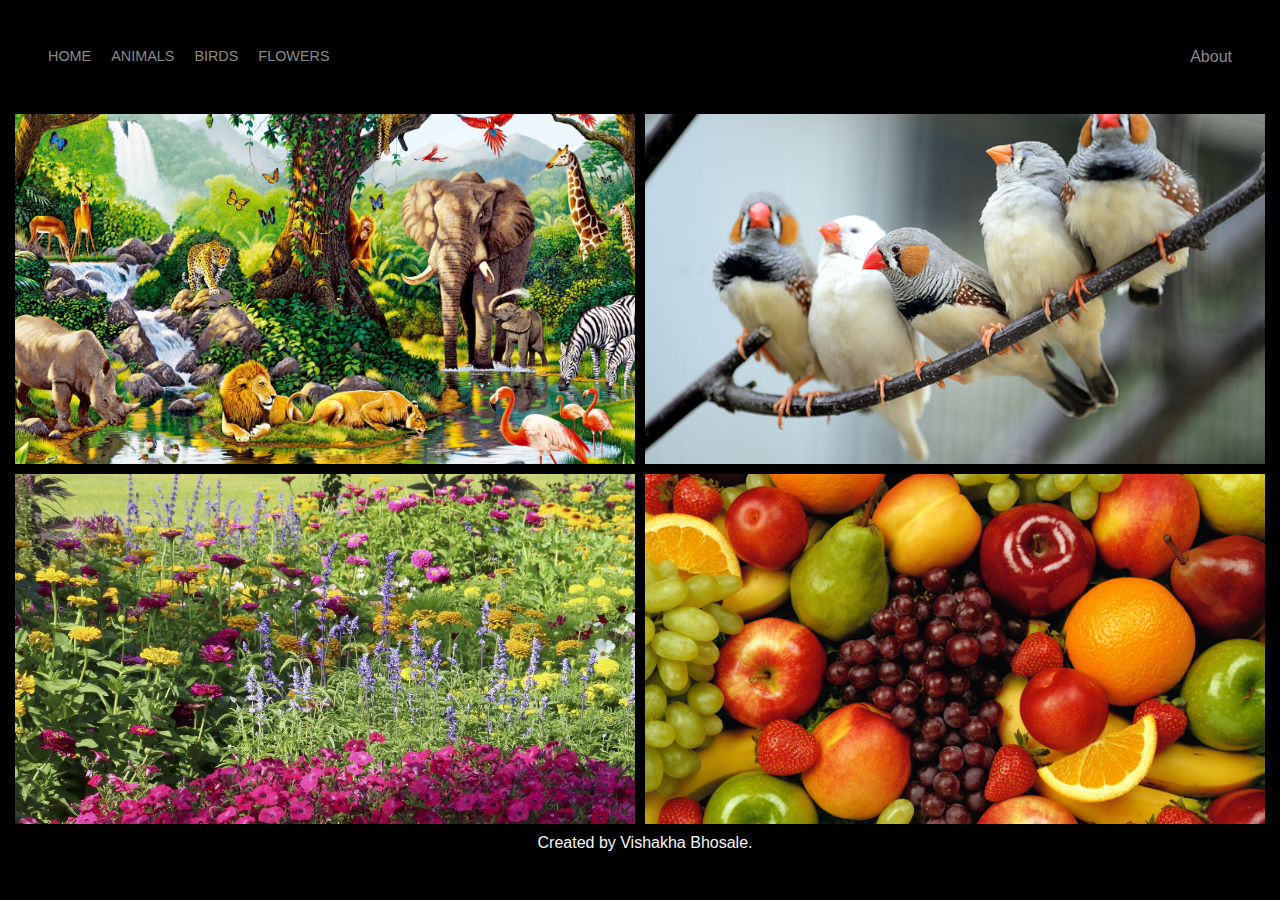
<file: index.html>
<!DOCTYPE html>
<html>
<head>
    <meta charset="utf-8"/>
    <title>Title</title>
    <link rel="stylesheet" href="styles.css">
</head>  
<body>
    <div class="container">
        <div class="nav-wrapper">
            <div class="left-side">
                <div class="nav-link-wrapper">
                    <a href="index.html">Home</a>
                </div>
                <div class="nav-link-wrapper">
                    <a href="animal.html">Animals</a>
                </div> 
                <div class="nav-link-wrapper">
                    <a href="birds.html">Birds</a>
                </div>   
                <div class="nav-link-wrapper">
                    <a href="flowers.html">Flowers</a>
                </div>     
            </div>

            <div class="right-side">
                <div class="nav-link-wrapper">
                    <a href="about.html">About</a>
                </div>
            </div>

        </div>  


        <div class="content-wrapper"> 
            <div class="portfolio-items-wrapper">
                <div class="portfolio-item-wrapper" onclick="location.href='animal.html';" style="cursor: pointer;"> 
                    
                    <div class="Animals"></div>
                    <div class="img-text-wrapper">
                        <div class="subtitle"><h2>Animals</h2><h4>Click to visit Animal Gallery</h4></div>
                    </div>
                </div> 
                <div class="portfolio-item-wrapper" onclick="location.href='birds.html';" style="cursor: pointer;"> 
                    <div class="Birds"></div>
                    <div class="img-text-wrapper">
                        <div class="subtitle"><h2>Birds</h2><h4>Click to visit Birds Gallery</h4></div>
                    </div>
                </div> 
                <div class="portfolio-item-wrapper" onclick="location.href='flowers.html';" style="cursor: pointer;"> 
                    <div class="Flowers"></div>
                    <div class="img-text-wrapper">
                        <div class="subtitle"><h2>Flowers</h2><h4>Click to visit Flower Gallery</h4></div>
                    </div>
                </div> 
                <div class="portfolio-item-wrapper" onclick="location.href='fruits.html';" style="cursor: pointer;"> 
                    <div class="fruits"></div>
                    <div class="img-text-wrapper">
                        <div class="subtitle"><h2>Fruits</h2><h4>Click to visit Fruits Gallery</h4></div>
                    </div>
                </div> 
               
                <!-- <div class="portfolio-item-wrapper" onclick="location.href='animal.html';" style="cursor: pointer;"> 
                    <div class="insects"> </div>
                    <div class="img-text-wrapper">
                        <div class="subtitle"><h2>Insects</h2><h4>Click to visit Insects Gallery</h4></div>
                    </div>
                </div>  -->
                
            </div>
        </div> 

    </div> 
    <div class="footer">Created by Vishakha Bhosale.</div>
</body>
<script>
    const portfolioItems = document.querySelectorAll('.portfolio-item-wrapper');

    portfolioItems.forEach(portfolioItem => {
        portfolioItem.addEventListener('mouseover', () => {
        portfolioItem.childNodes[1].classList.add('img-darken');
        console.log(portfolioItem);
  })

    portfolioItem.addEventListener('mouseout', () => {
    portfolioItem.childNodes[1].classList.remove('img-darken');
  })
})

</script>
</html>
</file>
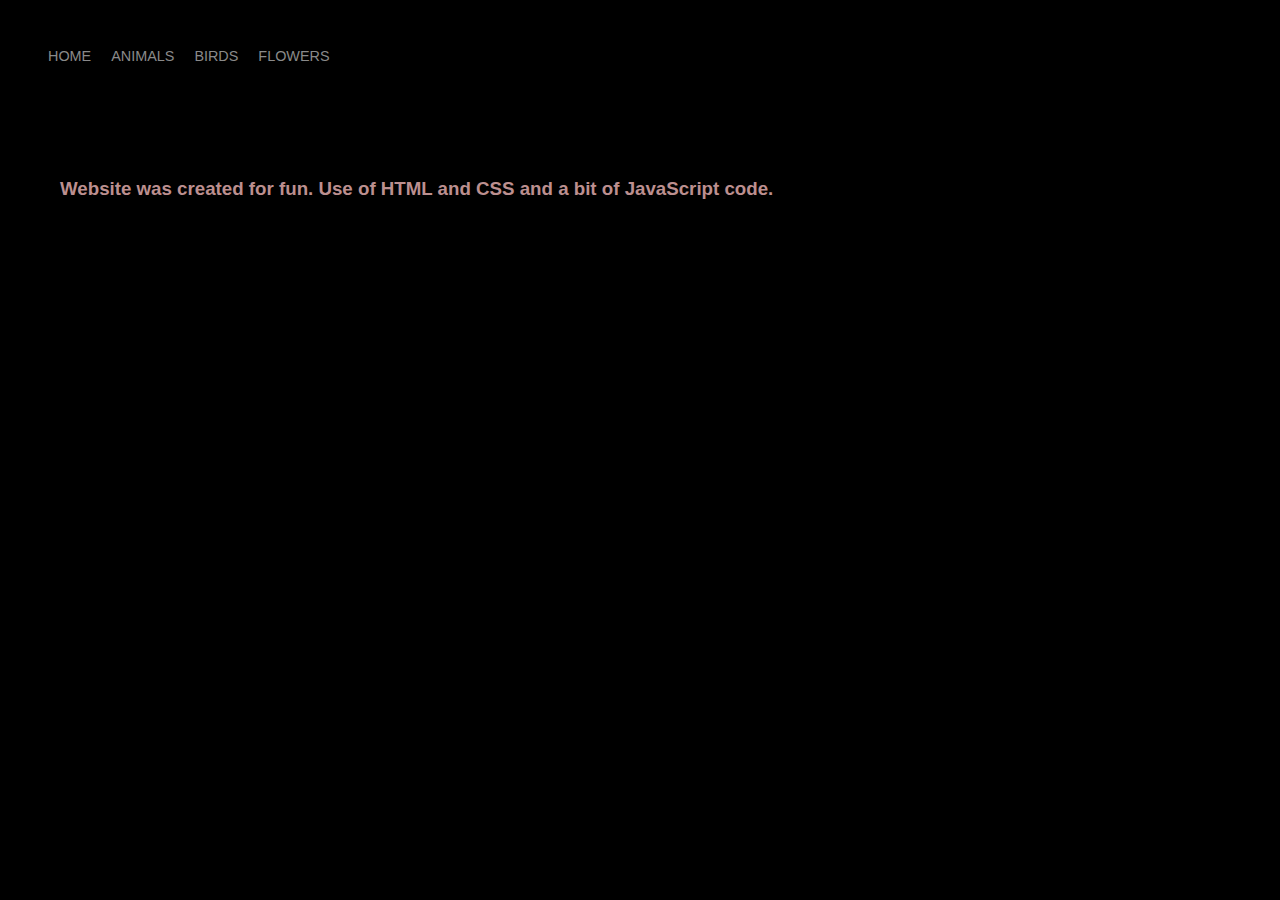
<file: about.html>
<!DOCTYPE html>
<html>
<head>
    <meta charset="utf-8"/>
    <title>Title</title>
    <link rel="stylesheet" href="styles.css">

</head>  
<body>
    <div class="container">
        <div class="nav-wrapper">
            <div class="left-side">
                <div class="nav-link-wrapper">
                    <a href="index.html">Home</a>
                </div>
                <div class="nav-link-wrapper">
                    <a href="animal.html">Animals</a>
                </div> 
                <div class="nav-link-wrapper">
                    <a href="birds.html">Birds</a>
                </div>   
                <div class="nav-link-wrapper">
                    <a href="flowers.html">Flowers</a>
                </div>     
            </div>
        </div>
            <div class="about"><h3>Website was created for fun. Use of HTML and CSS and a bit of JavaScript code.</h3></div>
    </div>
</body>
</html>
</file>
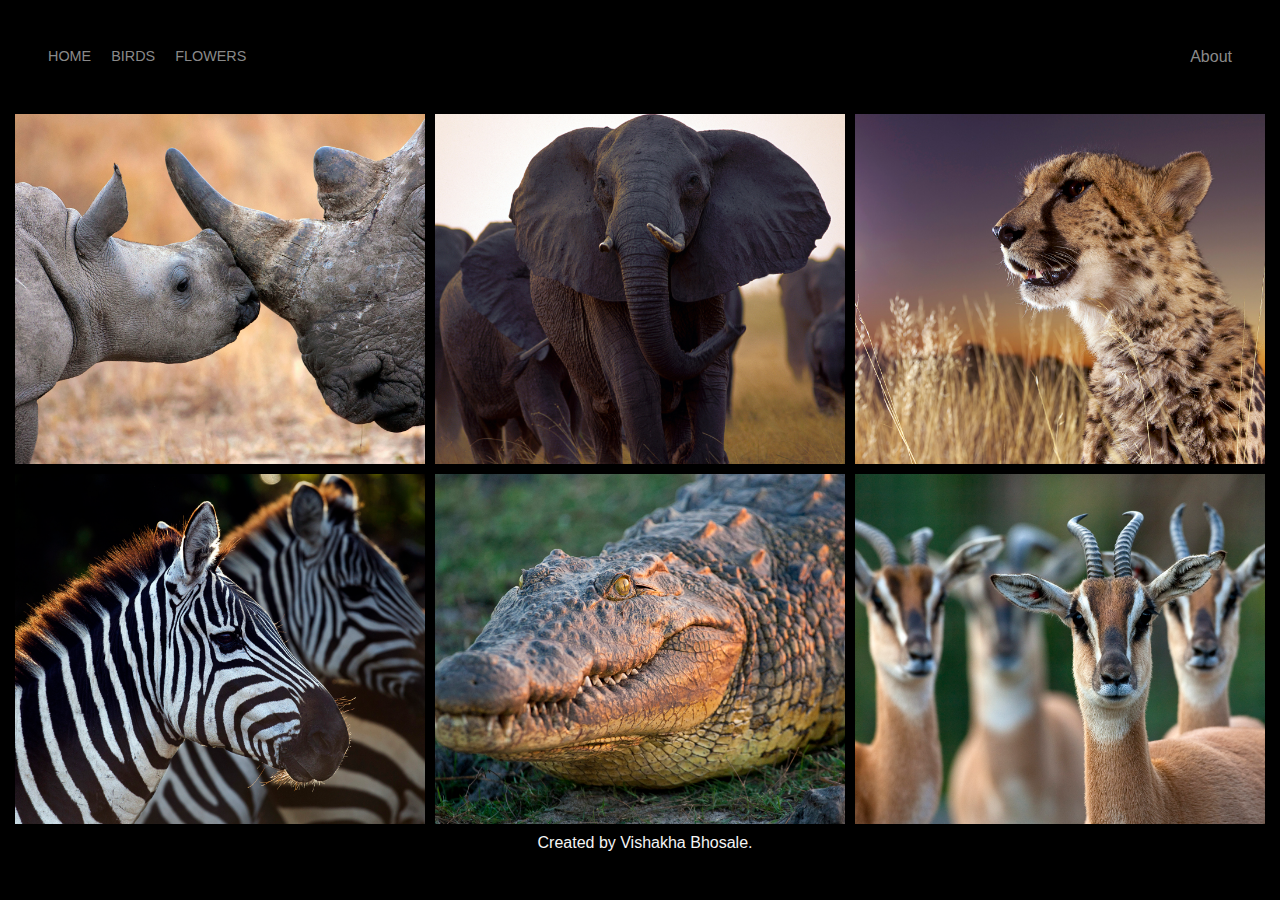
<file: animal.html>
<!DOCTYPE html>
<html>
<head>
    <meta charset="utf-8"/>
    <title>Title</title>
    <link rel="stylesheet" href="styles.css">
</head>  
<body>
    <div class="container">
        <div class="nav-wrapper">
            <div class="left-side">
                <div class="nav-link-wrapper">
                    <a href="index.html">Home</a>
                </div>
                   
                <div class="nav-link-wrapper">
                    <a href="birds.html">Birds</a>
                </div>  
                <div class="nav-link-wrapper">
                    <a href="flowers.html">Flowers</a>
                </div>   

            </div>

            <div class="right-side">
                <div class="nav-link-wrapper">
                    <a href="about.html">About</a>
                </div>
            </div>

        </div>


        <div class="content-wrapper">
            <div class="portfolio-animal-wrapper">
                <div class="portfolio-item-wrapper">
                    <div class="portfolio-img-background" style="background-image: url(animal/1.jpg)"></div>
                    <div class="img-text-wrapper">
                        <!-- <div class="logo-wrapper">

                            <img src="animal/1.jpg">
                        </div> -->
                        <div class="subtitle">
                            
                            <b>Rhinoceroses</b> are large, herbivorous mammals identified by their characteristic horned snouts.
                            There are five species and 11 subspecies of rhino; some have two horns, while others have one.
                        </div>
                    </div>
               
                </div>


                <div class="portfolio-item-wrapper">
                    <div class="portfolio-img-background" style="background-image: url(animal/2.jpg)"></div>
                    
                    <div class="img-text-wrapper">
                        <!-- <div class="logo-wrapper">
                            <img src="animal/2.jpg">
                        </div> -->
                        
                        <div class="subtitle"><b>Elephants</b> are mammals of the family Elephantidae and the largest existing land animals.
                            Three species are currently recognised: the African bush elephant, the African forest elephant, and the Asian elephant.<br>
                              </div>
                    </div>
               
                </div>
                <div class="portfolio-item-wrapper">
                    <div class="portfolio-img-background" style="background-image: url(animal/3.jpg)"></div>
                    <div class="img-text-wrapper">
                        <!-- <div class="logo-wrapper">

                            <img src="animal/7.jpg">
                        </div> -->
                        <div class="subtitle">
                            Cheetah is a large cat native to Africa and central Iran. It is the fastest land animal, capable of running at 80 to 128 km/h
                        </div>
                    </div>
               
                </div>
                <div class="portfolio-item-wrapper">
                    <div class="portfolio-img-background" style="background-image: url(animal/4.jpg)"></div>
                    <div class="img-text-wrapper">
                        <!-- <div class="logo-wrapper">

                            <img src="animal/4.jpg" alt="">
                        </div> -->
                        <div class="subtitle">
                            Zebras are African equines with distinctive black-and-white striped coats. 
                        </div>
                    </div>
               
                </div>
                <div class="portfolio-item-wrapper">
                    <div class="portfolio-img-background" style="background-image: url(animal/5.jpg)"></div>
                    <div class="img-text-wrapper">
                        <!-- <div class="logo-wrapper">

                            <img src="animal/5.jpg" alt="">
                        </div> -->
                        <div class="subtitle">
                            Crocodiles are large semiaquatic reptiles that live throughout the tropics in Africa, Asia, the Americas and Australia. 
                        </div>
                    </div>
               
                </div>
                <div class="portfolio-item-wrapper">
                    <div class="portfolio-img-background" style="background-image: url(animal/6.jpg)"></div>
                    <div class="img-text-wrapper">
                        <!-- <div class="logo-wrapper">

                            <img src="animal/6.jpg">
                        </div> -->
                        <div class="subtitle">
                            The impala is a medium-sized antelope found in eastern and southern Africa. The sole member of the genus Aepyceros, it was first described to European audiences by German zoologist Hinrich Lichtenstein in 1812. 
                        </div>
                    </div>
               
                </div>
            </div>
        </div>
    </div>
    <div class="footer">Created by Vishakha Bhosale.</div>
</body>
<script>
    const portfolioItems = document.querySelectorAll('.portfolio-item-wrapper');

    portfolioItems.forEach(portfolioItem => {
        portfolioItem.addEventListener('mouseover', () => {
        portfolioItem.childNodes[1].classList.add('img-darken');
  })

    portfolioItem.addEventListener('mouseout', () => {
    portfolioItem.childNodes[1].classList.remove('img-darken');
  })
})

</script>

</html>
</file>
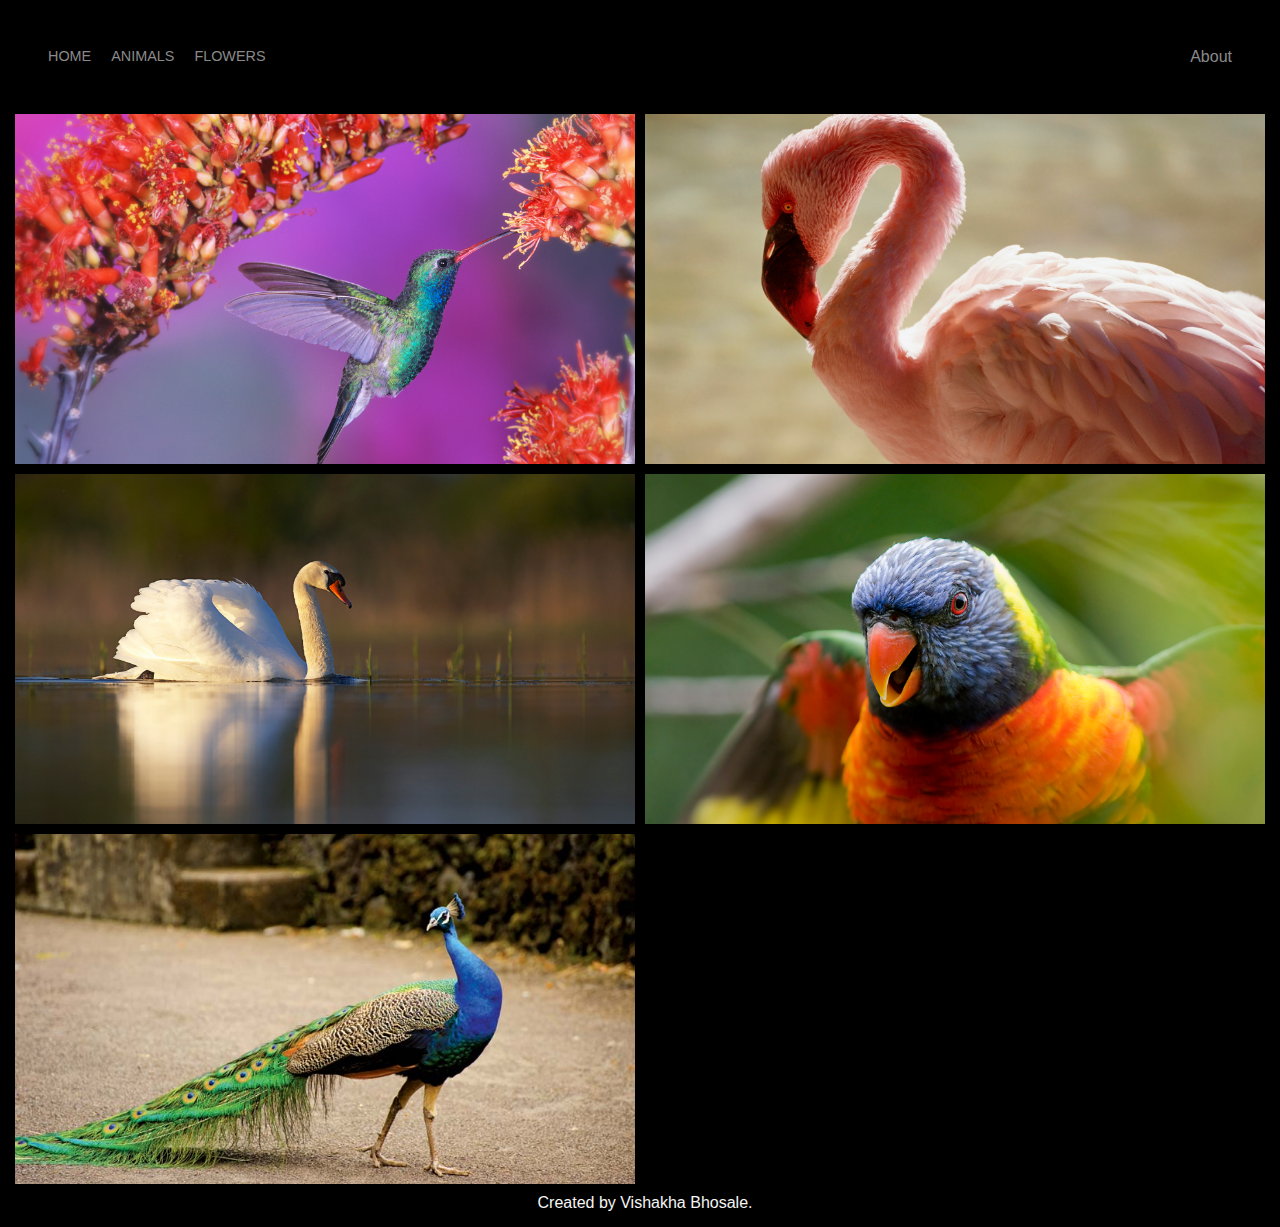
<file: birds.html>
<!DOCTYPE html>
<html>
<head>
    <meta charset="utf-8"/>
    <title>Title</title>
    <link rel="stylesheet" href="styles.css">
</head>  
<body>
    <div class="container">
        <div class="nav-wrapper">
            <div class="left-side">
                <div class="nav-link-wrapper">
                    <a href="index.html">Home</a>
                </div>
                <div class="nav-link-wrapper">
                    <a href="animal.html">Animals</a>
                </div>   
                <div class="nav-link-wrapper">
                    <a href="flowers.html">Flowers</a>
                </div>  
                
            </div>

            <div class="right-side">
                <div class="nav-link-wrapper">
                    <a href="about.html">About</a>
                </div>  
            </div>

        </div>


        <div class="content-wrapper">
            <div class="portfolio-items-wrapper">
                <div class="portfolio-item-wrapper">
                    <div class="portfolio-img-background" style="background-image: url(birds/b2.jpg)"></div>
                    
                    <div class="img-text-wrapper">
                        <!-- <div class="logo-wrapper">
                            <img src="animal/2.jpg">
                        </div> -->
                        
                        <div class="subtitle">The impala is a medium-sized antelope found in eastern and southern Africa. The sole member of the genus Aepyceros, it was first described to European audiences by German zoologist Hinrich Lichtenstein in 1812. </div>
                    </div>
               
                </div>
                <div class="portfolio-item-wrapper">
                    <div class="portfolio-img-background" style="background-image: url(birds/b3.jpg)"></div>
                    <div class="img-text-wrapper">
                        <!-- <div class="logo-wrapper">

                            <img src="animal/3.jpg">
                        </div> -->
                        <div class="subtitle">
                            Flamingo, any of six species of tall, pink wading birds with thick downturned bills. Flamingos have slender legs, long, graceful necks, large wings, and short tails. They range from about 90 to 150 cm tall.
                        </div>
                    </div>
               
                </div>
                <div class="portfolio-item-wrapper">
                    <div class="portfolio-img-background" style="background-image: url(birds/b4.jpg)"></div>
                    <div class="img-text-wrapper">
                        <!-- <div class="logo-wrapper">

                            <img src="animal/4.jpg" alt="">
                        </div> -->
                        <div class="subtitle">
                            The swans' closest relatives include the geese and ducks. The number of eggs in each clutch ranges from three to eight.
                        </div>
                    </div>
               
                </div>
                <div class="portfolio-item-wrapper">
                    <div class="portfolio-img-background" style="background-image: url(birds/b5.jpg)"></div>
                    <div class="img-text-wrapper">
                        <!-- <div class="logo-wrapper">

                            <img src="animal/5.jpg" alt="">
                        </div> -->
                        <div class="subtitle">
                            Parrots, along with ravens, crows, jays, and magpies, are among the most intelligent birds, and the ability of some species to imitate human speech enhances their popularity as pets.
                        </div>
                    </div>
               
                </div>
                <div class="portfolio-item-wrapper">
                    <div class="portfolio-img-background" style="background-image: url(birds/b6.jpg)"></div>
                    <div class="img-text-wrapper">
                        <!-- <div class="logo-wrapper">

                            <img src="animal/b6.jpg">
                        </div> -->
                        <div class="subtitle">
                            Peacocks are ground-feeders that eat insects, plants, and small creatures. There are two familiar peacock species. The blue peacock lives in India and Sri Lanka, while the green peacock is found in Java and Myanmar.
                        </div>
                    </div>
               
                </div>
            </div>
        </div>
    </div>
    <div class="footer">Created by Vishakha Bhosale.</div>
</body>
<script>
    const portfolioItems = document.querySelectorAll('.portfolio-item-wrapper');

    portfolioItems.forEach(portfolioItem => {
        portfolioItem.addEventListener('mouseover', () => {
        portfolioItem.childNodes[1].classList.add('img-darken');
  })

    portfolioItem.addEventListener('mouseout', () => {
    portfolioItem.childNodes[1].classList.remove('img-darken');
  })
})

</script>

</html>
</file>
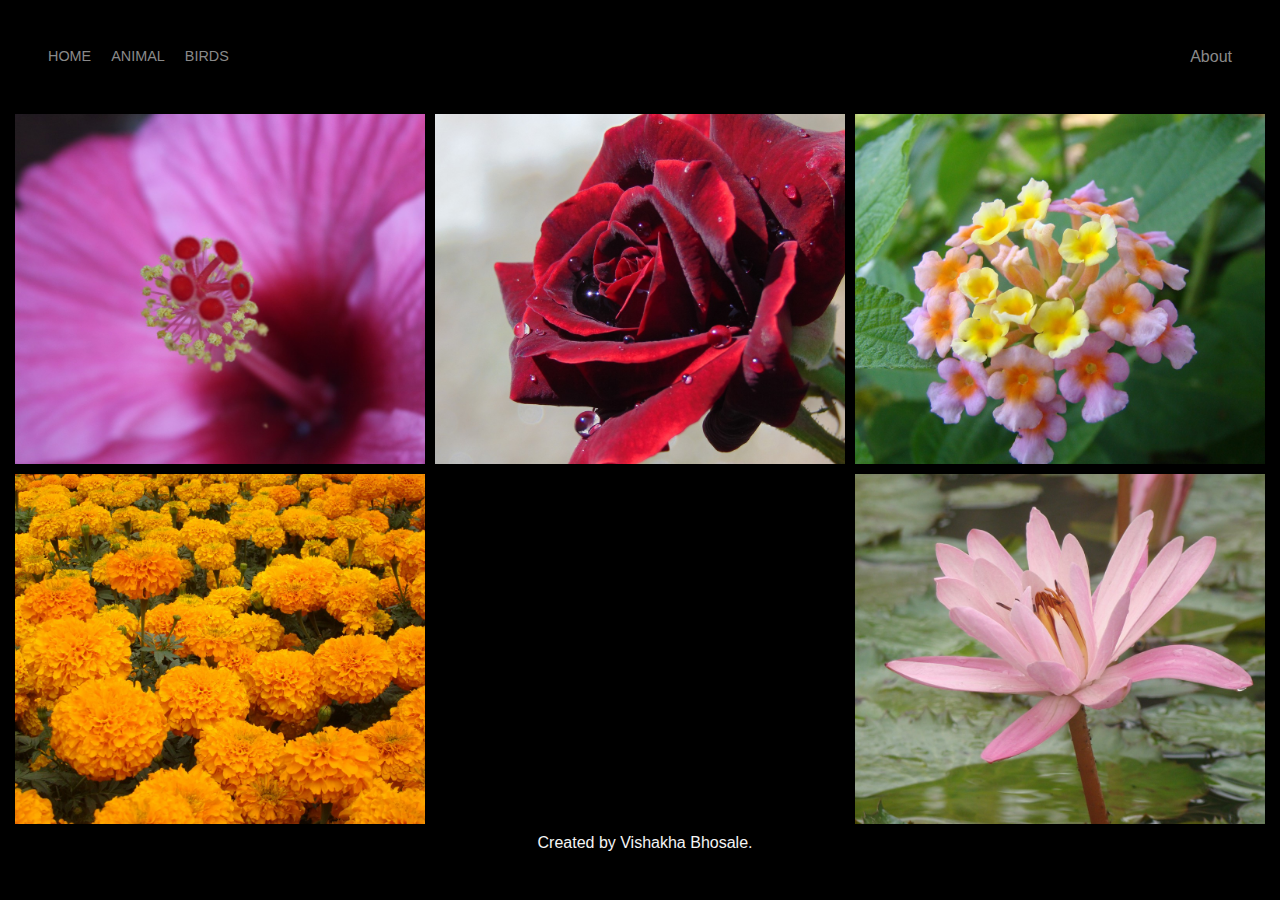
<file: flowers.html>
<!DOCTYPE html>
<html>
<head>
    <meta charset="utf-8"/>
    <title>Title</title>
    <link rel="stylesheet" href="styles.css">
</head>  
<body>
    <div class="container">
        <div class="nav-wrapper">
            <div class="left-side">
                <div class="nav-link-wrapper">
                    <a href="index.html">Home</a>
                </div>  
                <div class="nav-link-wrapper">
                    <a href="animal.html">Animal</a>
                </div>  
                <div class="nav-link-wrapper">
                    <a href="birds.html">Birds</a>
                </div>  
                 

            </div>

            <div class="right-side">
                <div class="nav-link-wrapper">
                    <a href="about.html">About</a>
                </div> 
            </div>

        </div>


        <div class="content-wrapper">
            <div class="portfolio-animal-wrapper">
                <div class="portfolio-item-wrapper">
                    <div class="portfolio-img-background" style="background-image: url(flowers/1.jpg)"></div>
                    <div class="img-text-wrapper">
                        <!-- <div class="logo-wrapper">

                            <img src="animal/1.jpg">
                        </div> -->
                        <div class="subtitle">
                            The word hibiscus derived from the ancient Greek hibiskos, the name for the plant known as marsh mallow or white mallow.
                             Hibiscus is a genus of flowering plants in the mallow family, Malvaceae.
                        </div>
                    </div>
               
                </div>


                <div class="portfolio-item-wrapper">
                    <div class="portfolio-img-background" style="background-image: url(flowers/2.jpg)"></div>
                    
                    <div class="img-text-wrapper">
                        <!-- <div class="logo-wrapper">
                            <img src="animal/2.jpg">
                        </div> -->
                        
                        <div class="subtitle">
                        There are over three hundred species and thousands of cultivars.[2] They form a group of plants that can be erect shrubs, climbing, or trailing, with stems that are often armed with sharp prickles.
                            </div>
                    </div>
               
                </div>
                <div class="portfolio-item-wrapper">
                    <div class="portfolio-img-background" style="background-image: url(flowers/3.jpg)"></div>
                    <div class="img-text-wrapper">
                        <!-- <div class="logo-wrapper">

                            <img src="animal/7.jpg">
                        </div> -->
                        <div class="subtitle">
                        Aubrieta is a genus of about 20 species of flowering plants in the cabbage family Brassicaceae.  It originates from southern Europe east to central Asia but is now a common garden escape throughout Europe
                        </div>
                    </div>
               
                </div>
                <div class="portfolio-item-wrapper">
                    <div class="portfolio-img-background" style="background-image: url(flowers/4.jpg)"></div>
                    <div class="img-text-wrapper">
                        <div class="subtitle">
                        Marigold is an annual herb with pale-green leaves and golden yellow or orange flowers. The marigold produces flowers from the beginning of summer until frost. The flowers have a strong but rather unpleasant odor. 
                        </div>
                    </div>
               
                </div>
                <div class="portfolio-item-wrapper">
                    <div class="portfolio-img-background" style="background-image: url(flowers/ .jpg)"></div>
                    <!-- <div class="img-text-wrapper">
                         <div class="logo-wrapper">

                            <img src="animal/5.jpg" alt="">
                        </div> 
                        <div class="subtitle">
                           
                        </div>
                    </div> -->
               
                </div>
                <div class="portfolio-item-wrapper">
                    <div class="portfolio-img-background" style="background-image: url(flowers/6.jpg)"></div>
                    <div class="img-text-wrapper">
                        <!-- <div class="logo-wrapper">

                            <img src="animal/6.jpg">
                        </div> -->
                        <div class="subtitle">
                        The Lotus flower is regarded in many different cultures, especially in eastern religions, as a symbol of purity, enlightenment, self-regeneration and rebirth.
                        </div>
                    </div>
               
                </div>
            </div>
        </div>
    </div>
    <div class="footer">Created by Vishakha Bhosale.</div>
</body>
<script>
    const portfolioItems = document.querySelectorAll('.portfolio-item-wrapper');

    portfolioItems.forEach(portfolioItem => {
        portfolioItem.addEventListener('mouseover', () => {
        portfolioItem.childNodes[1].classList.add('img-darken');
  })

    portfolioItem.addEventListener('mouseout', () => {
    portfolioItem.childNodes[1].classList.remove('img-darken');
  })
})

</script>

</html>
</file>
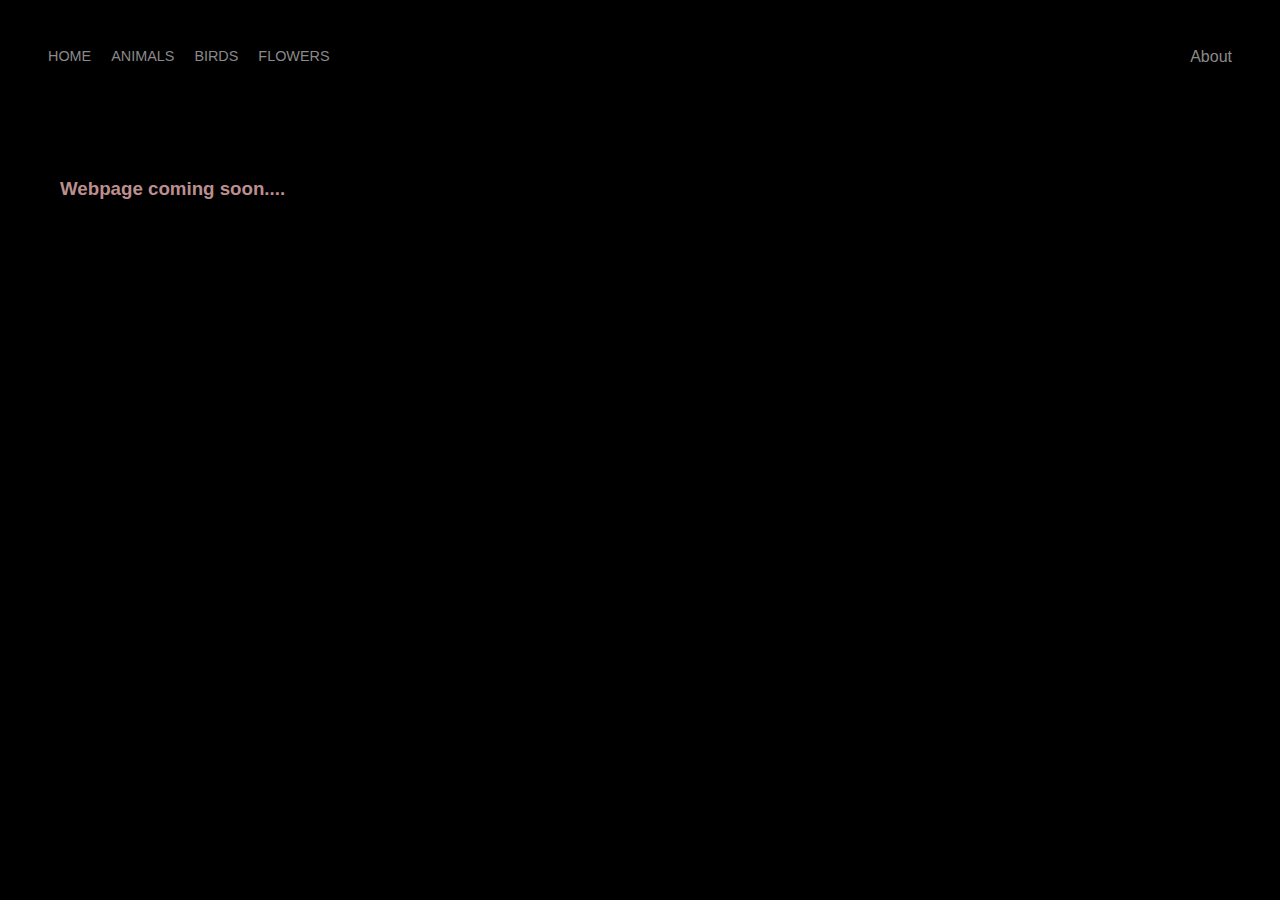
<file: fruits.html>
<!DOCTYPE html>
<html>
<head>
    <meta charset="utf-8"/>
    <title>Title</title>
    <link rel="stylesheet" href="styles.css">
</head>  
<body>
    <div class="container">
        <div class="nav-wrapper">
            <div class="left-side">
                <div class="nav-link-wrapper">
                    <a href="index.html">Home</a>
                </div>
                <div class="nav-link-wrapper">
                    <a href="animal.html">Animals</a>
                </div> 
                <div class="nav-link-wrapper">
                    <a href="birds.html">Birds</a>
                </div>   
                <div class="nav-link-wrapper">
                    <a href="flowers.html">Flowers</a>
                </div>     
            </div>

            <div class="right-side">
                <div class="nav-link-wrapper">
                    <a href="about.html">About</a>
                </div>
            </div>

        </div>  
    <div class="about"><h3>Webpage coming soon....</h3></div>
    </div>
</body>
</html>
</file>
<file: styles.css>
body{
    font-family: "Lato", sans-serif;
    background-color: black;
    margin: 0px;
    padding: 10px;
}
.about{
    color:rosybrown; 
    padding:50px;
    
}
.container{
    display: grid;
    grid-template-columns: 1fr;
}
.nav-wrapper{
    display: flex;
    justify-content: space-between;
    padding: 38px;
}
.left-side{
    display: flex;
}
.right-side{
    display: flex;
}
.footer{
    left:0;
    bottom: 0;
    width: 100%;
    text-align: center;
    color: whitesmoke;
    padding: 5px;
    position: relative;
}
.nav-wrapper > .left-side > div{
    margin-right: 20px;
    font-size: 0.9rem;
    text-transform: uppercase;
}
.nav-link-wrapper{
    height: 22px;
    border-bottom: 1px solid transparent;
    transition: border-bottom 0.5s;

}
.active-nav-link{
    border-bottom: 1px solid black;
}
.nav-link-wrapper a{
    color: #8a8a8a;
    text-decoration: none;
    transition: color 0.5s;
}
.nav-link-wrapper:hover{
    border-bottom: 1px solid black;
}
.nav-link-wrapper a:hover{
    border-bottom: black;
}


.subtitle{
    font-size: 12px;
    text-align: justify;
}
/*Portfolio style*/
.portfolio-items-wrapper{

    display: grid;
    grid-template-columns: 1fr 1fr;
}

.portfolio-item-wrapper
{
    position: relative;
    padding:5px;

}

.portfolio-img-background{
    background-size: cover;
    display: block;
    background-position: center;
    background-repeat: no-repeat;
    height: 350px;
    width: 100%;
    
}
.img-text-wrapper{
    position: absolute;
    top: 0;
    display: flex;
    flex-direction: column;
    justify-content: center;
    align-items: center;
    height: 100%;
    padding-left: 100px;
    padding-right: 100px;
}
.logo-wrapper img{
    width: 50%;
    margin-bottom: 20px;
}
.portfolio-animal-wrapper{

    display:grid;
    grid-template-columns: 1fr 1fr 1fr;
}

/*more specific*/
.img-text-wrapper .subtitle{
    transition: 1s;
    font-weight: 500;
    color:transparent;
}
.img-text-wrapper:hover .subtitle{
    font-weight: 600;
    color: #90CAF9;
}
.img-darken{
    transition: 1s;
    filter: brightness(20%);
}



.Animals{
    background-image: url(ani1.jpg); 
    background-size: cover;
    display: block;
    background-position: center;
    background-repeat: no-repeat;
    height: 350px;
    width: 100%;
}
.Birds{
    background-image: url(b1.jpg); 
    background-size: cover;
    display: block;
    background-position: center;
    background-repeat: no-repeat;
    height: 350px;
    width: 100%;
}
.Flowers{
    background-image: url(f1.jpg);
    background-size: cover;
    display: block;
    background-position: center;
    background-repeat: no-repeat;
    height: 350px;
    width: 100%;
}
.fruits{
    background-image: url(fru1.jpg);
    background-size: cover;
    display: block;
    background-position: center;
    background-repeat: no-repeat;
    height: 350px;
    width: 100%;
}
.insects{
    background-image: url(i1.jpg);
    background-size: cover;
    display: block;
    background-position: center;
    background-repeat: no-repeat;
    height: 350px;
    width: 100%;
}
</file>
